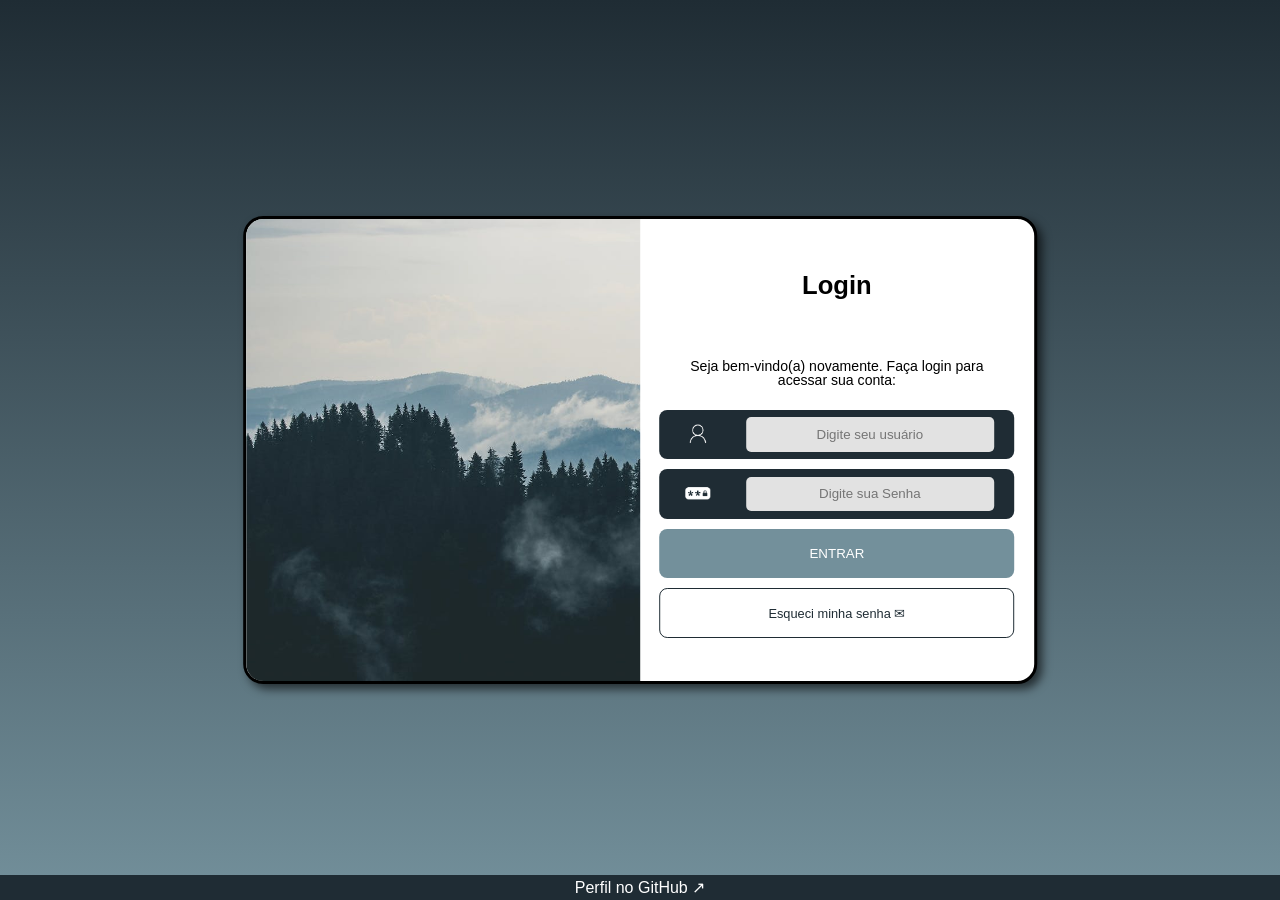
<file: index.html>
<!DOCTYPE html>
<html lang="pt-br">
<head>
    <meta charset="UTF-8">
    <meta name="viewport" content="width=device-width, initial-scale=1.0">
    <link rel="stylesheet" href="style/all.css">
    <link rel="stylesheet" href="https://fonts.googleapis.com/css2?family=Material+Symbols+Outlined:opsz,wght,FILL,GRAD@20..48,100..700,0..1,-50..200&icon_names=passwordperson" />
    <title>Login</title>
</head>
<body>
    <main>
        <div id="divimg"></div>
        <div id="divlogin">
            <div id="divtexto">
                <h1 id="h1login">Login</h1>
                <p id="boasvindas">Seja bem-vindo(a) novamente. Faça login para acessar sua conta:</p>
            </div>
            <form id="formlogin" action="login.php" method="post" autocomplete="on">
                <div id="divusuario" class="login fundoazul">
                    <label for="username">
                        <img src="/media/user.png" class="icon" aria-label="usuário">
                    </label>
                    <input type="text" name="username" id="username" placeholder="Digite seu usuário" maxlength="15" minlength="3" required autocomplete="username" pattern="[A-Za-z0-9_]+">
                </div>
                <div id="divsenha" class="login fundoazul">
                    <label for="senha">
                        <img src="media/pass.png" class="icon" aria-label="senha">
                    </label>
                    <input type="password" name="senha" id="senha" placeholder="Digite sua Senha" maxlength="30" minlength="5" autocomplete="current-password" required>
                </div>
                <button id="diventrar" class="login botao" aria-label="botão entrar" type="submit"><span>ENTRAR</span></button>
                <a href="#" id="esqueci" class="login botao" aria-label="botão 'esqueci minha senha'"><span>Esqueci minha senha &#9993;</span></a>
            </form>
        </div>
    </main>
    <footer>
        <a href="https://www.github.com/clenilton-filho" target="_blank" aria-label="Link para o perfil no GitHub">Perfil no GitHub &UpperRightArrow;</a>
    </footer>
</body>
</html>
</file>
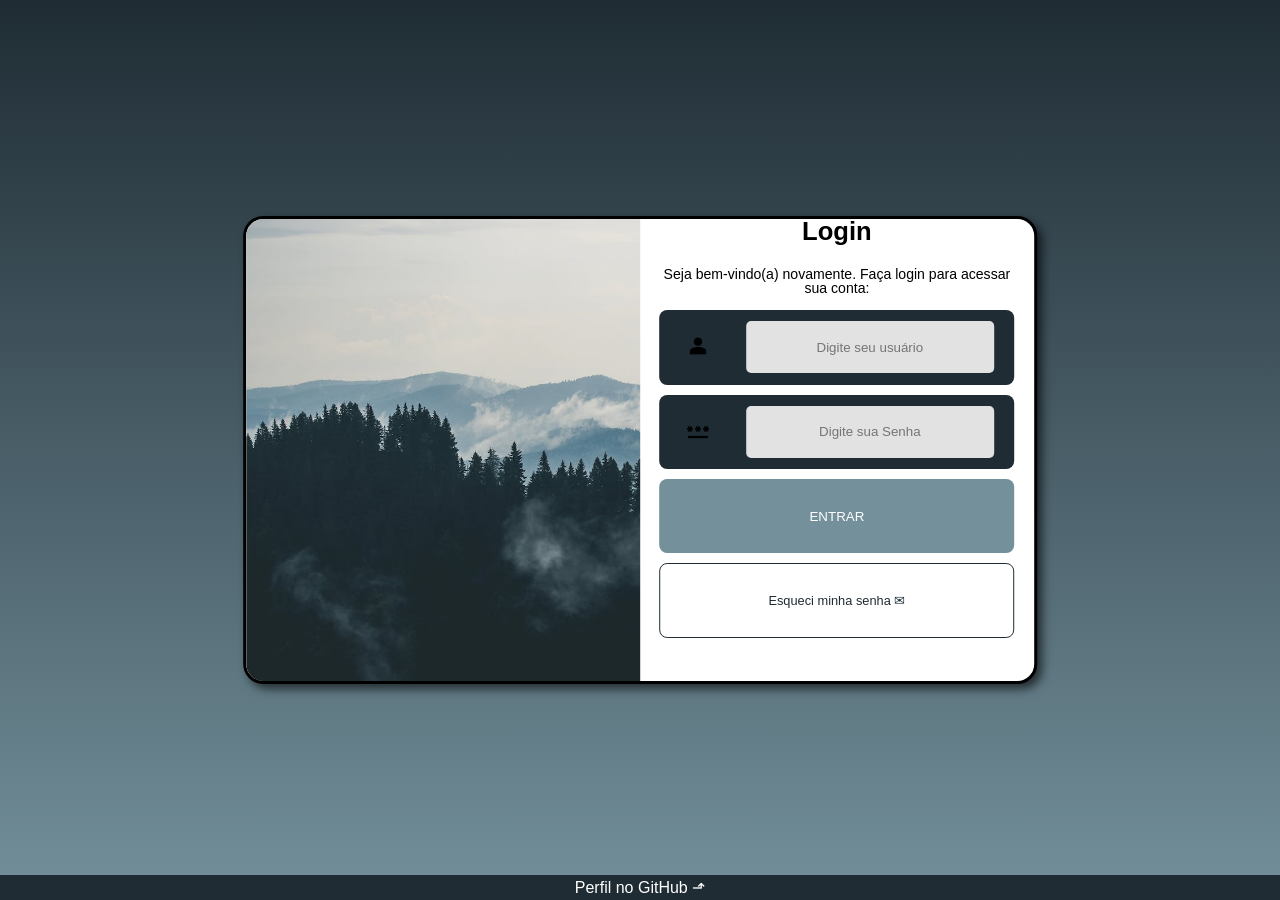
<file: login.html>
<!DOCTYPE html>
<html lang="pt-br">
<head>
    <meta charset="UTF-8">
    <meta name="viewport" content="width=device-width, initial-scale=1.0">
    <link rel="stylesheet" href="style/all.css">
    <link rel="stylesheet" href="https://fonts.googleapis.com/css2?family=Material+Symbols+Outlined:opsz,wght,FILL,GRAD@20..48,100..700,0..1,-50..200&icon_names=passwordperson" />
    <title>Login</title>
</head>
<body>
    <main>
        <div id="divimg"></div>
        <div id="divlogin">
            <h1 id="h1login">Login</h1>
            <p id="boasvindas">Seja bem-vindo(a) novamente. Faça login para acessar sua conta:</p>
            <form action="login.php" method="post">
                <div id="divusuario" class="login fundoazul">
                    <label for="username">
                        <span class="material-symbols-outlined icon" aria-label="usuário">person</span>
                    </label>
                    <input type="text" name="username" id="username" placeholder="Digite seu usuário" maxlength="15" minlength="3" required autocomplete="on" pattern="[A-Za-z0-9_]+">
                </div>
                <div id="divsenha" class="login fundoazul">
                    <label for="senha">
                    <span class="material-symbols-outlined icon" aria-label="senha">password</span>
                </label>
                    <input type="password" name="senha" id="senha" placeholder="Digite sua Senha" maxlength="30" minlength="5" autocomplete="on" required>
                </div>
                <button id="diventrar" class="login botao" aria-label="botão entrar" type="submit"><span>ENTRAR</span></button>
                <a href="#" id="esqueci" class="login botao" aria-label="botão 'esqueci minha senha'"><span>Esqueci minha senha &#9993;</span></a>
            </form>
        </div>
    </main>
    <footer>
        <a href="https://www.github.com/clenilton-filho" target="_blank" aria-label="Link para o perfil no GitHub">Perfil no GitHub &#11023;</a>
    </footer>
</body>
</html>
</file>
<file: style/all.css>
*{
    margin: 0;
    padding: 0;
    font-family: Arial, Helvetica, sans-serif;
    box-sizing: border-box;
}
:root{
    --grayblue: #73909B;
    --darkblue: #1F2C34;
    --darkbeige: #E2E2E2;
}

.material-symbols-outlined {
  font-variation-settings:
  'FILL' 1,
  'wght' 500,
  'GRAD' 0,
  'opsz' 24
}
html,body{
    height: 100%;
}
body{
    background-color: var(--grayblue);
    min-height: 100vh;
    display: flex;
    flex-direction: column;
    margin: 0;
}
main{
    flex-grow: 1;
    background-color: white;
    position: relative;
    top: 50%;
    left: 50%;
    max-height: 70%;
    max-width: 80%;
    border: 3px solid rgb(0, 0, 0);
    border-radius: 20px;
    box-shadow: 5px 5px 10px rgba(0, 0, 0, 0.615);
    overflow: hidden;
    transform: translate(-50%,-50%);
    transition: width .3s, height .3s;
    transition-timing-function: ease;
}
#h1login{
    text-align: center;
    font-size: 1.5em;
    margin-bottom: 10px;
}
#boasvindas{
    margin-bottom: 15px;
}
main p{
    width: 90%;
    text-align: center;
    text-justify: justify;
    font-size: 0.8em;
    margin: auto;
}
#divimg{
    background: url(../media/mountains.jpg);
    background-size: cover;
    min-height: 35%;
}
#divlogin{
    min-height: 65%;
    display: flex;
    flex-direction: column;
    justify-content: space-between;
}
#divtexto{
    display: flex;
    flex-direction: column;
    align-items: center;
    justify-content: center;
    min-height: 35%;
    margin: 15px auto 0px auto;
}
form{
    flex-grow: 1;
    display:flex;
    flex-direction: column;
    justify-content: space-evenly;
    min-height: 65%;
    margin-bottom: 10px;
}
.login{
    width: 90%;
    flex-grow: 1;
    flex-basis: 20px;
    margin:auto;
    margin-bottom: 10px;
    border-radius: 8px;
    display: flex;
    justify-content: space-around;
    align-items: center;
    align-content: center;
}
div .fundoazul{
    background-color: var(--darkblue);
    color: white;
}
.icon{
    text-align: center;
    width: 2em;
    height: auto;
    filter: invert(100%);
    user-select: none;
    transform: translate(20%, 5%);
}
input{
    flex-grow: 0;
    min-height: 70%;
    min-width: 70%;
    border: none;
    border-radius: 5px;
    background-color: var(--darkbeige);
    text-align: center;
}
.botao{
    border: none;
    cursor: pointer;
}
button span{
    margin: auto;
}
#diventrar{
    background-color: var(--grayblue);
    color: white;
    font-weight: 500;
}
#diventrar:hover{
    background-color: var(--darkblue);
}
#esqueci{
    min-height: 19%;
    border: 1px solid var(--darkblue);
    background-color: white;
    text-decoration: none;
    color: var(--darkblue);
}
#esqueci span{
    margin: auto;
}
#esqueci:hover{
    background-color: var(--darkbeige);
}

footer{
    background-color: var(--darkblue);
    flex-shrink: 0;
    width: 100%;
    margin-top: auto;
    text-align: center;
}

footer a{
    text-decoration: none;
    color: white;
    display: inline-block;
    line-height: 25px;
}

@media screen and (max-width: 350px) and (orientation: portrait){
    main {
        min-width: 90%;
        min-height: 85%;
    }
    #divimg, #divlogin {
        flex-direction: column;
        width: 100%;
    }
    #divtexto {
        margin: 10px auto;
    }
}

@media screen and (min-width: 600px) and (max-width: 820px) and (orientation: portrait){
    body{
        background-image: linear-gradient(to top,var(--grayblue), var(--darkblue));
    }
    main{
        max-width: 80%;
        max-height: 45%;
        display: flex;
    }
    #divimg{
        height: 100%;
        width: 30%;
    }
    #divlogin{
        height: 90%;
        width: 70%;
        display: flex;
        flex-direction: column;
        align-content: center;
        justify-content: center;
    }
    form{
        display:flex;
        justify-content: space-evenly;
        flex-direction: column;
        min-height: 55%;
    }
    .icon{
        min-width: 2em;
        transform: translate(25%,5%);
    }
    input{
        min-width: 75%;
    }
    #divtexto{
        min-height: 35%;
        margin: 10vh auto 2% auto;
        justify-content: space-around;
    }
    #h1login{
        line-height: 100%;
        font-size: 1.3em;
    }
    #boasvindas{
        line-height: 100%;
        padding: 0;
        margin: 0 auto 3% auto;
    }
    .icon{
        width: 1.5em;
    }
}
@media screen and (max-width: 768px) and (orientation: landscape){
    body{
        background-image: linear-gradient(to top,var(--grayblue), var(--darkblue));
    }
    main{
        top: 50%;
        left: 50%;
        max-height: 52%;
        max-width: 62%;
        display: flex;
        transform: translate(-50%,-50%);
    }
    #divimg{
        min-height: 100%;
        min-width: 50%;
    }
    #divlogin{
        max-height: 95%;
        min-width: 50%;
        display: flex;
        justify-content: space-between;
    }
    form{
        display: flex;
        justify-content: space-evenly;
        flex-direction: column;
        min-height: 50%;
    }
    #divtexto{
        min-height: 40%;
        display: flex;
        padding: 0% 5% 2% 5%;
    }
    #h1login{
        line-height: 100%;
        font-size: 2vw;
    }
    #boasvindas{
        line-height: 100%;
        font-size: 1.5vw;
    }
    .icon{
        position: relative;
        width: 2vw;
    }
    #divlogin a{
        font-size: 0.8em;
    }
}
@media screen and (min-width: 768px) and (orientation: landscape){
    body{
        background-image: linear-gradient(to top,var(--grayblue), var(--darkblue));
    }
    main{
        top: 50%;
        left: 50%;
        max-height: 52%;
        max-width: 62%;
        display: flex;
        transform: translate(-50%,-50%);
    }
    #divimg{
        min-height: 100%;
        min-width: 50%;
    }
    #divlogin{
        max-height: 95%;
        min-width: 50%;
        display: flex;
        justify-content: space-between;
    }
    form{
        display: flex;
        justify-content: space-evenly;
        flex-direction: column;
        min-height: 50%;
    }
    #divtexto{
        min-height: 40%;
        display: flex;
        padding: 10% 5% 2% 5%;
    }
    #h1login{
        line-height: 100%;
        font-size: 2vw;
        margin-bottom: 2.5vh;
    }
    #boasvindas{
        line-height: 100%;
        font-size: 1.1vw;
    }
    .icon{
        position: relative;
        width: 2vw;
    }
    #divlogin a{
        font-size: 0.8em;
    }
}
</file>
